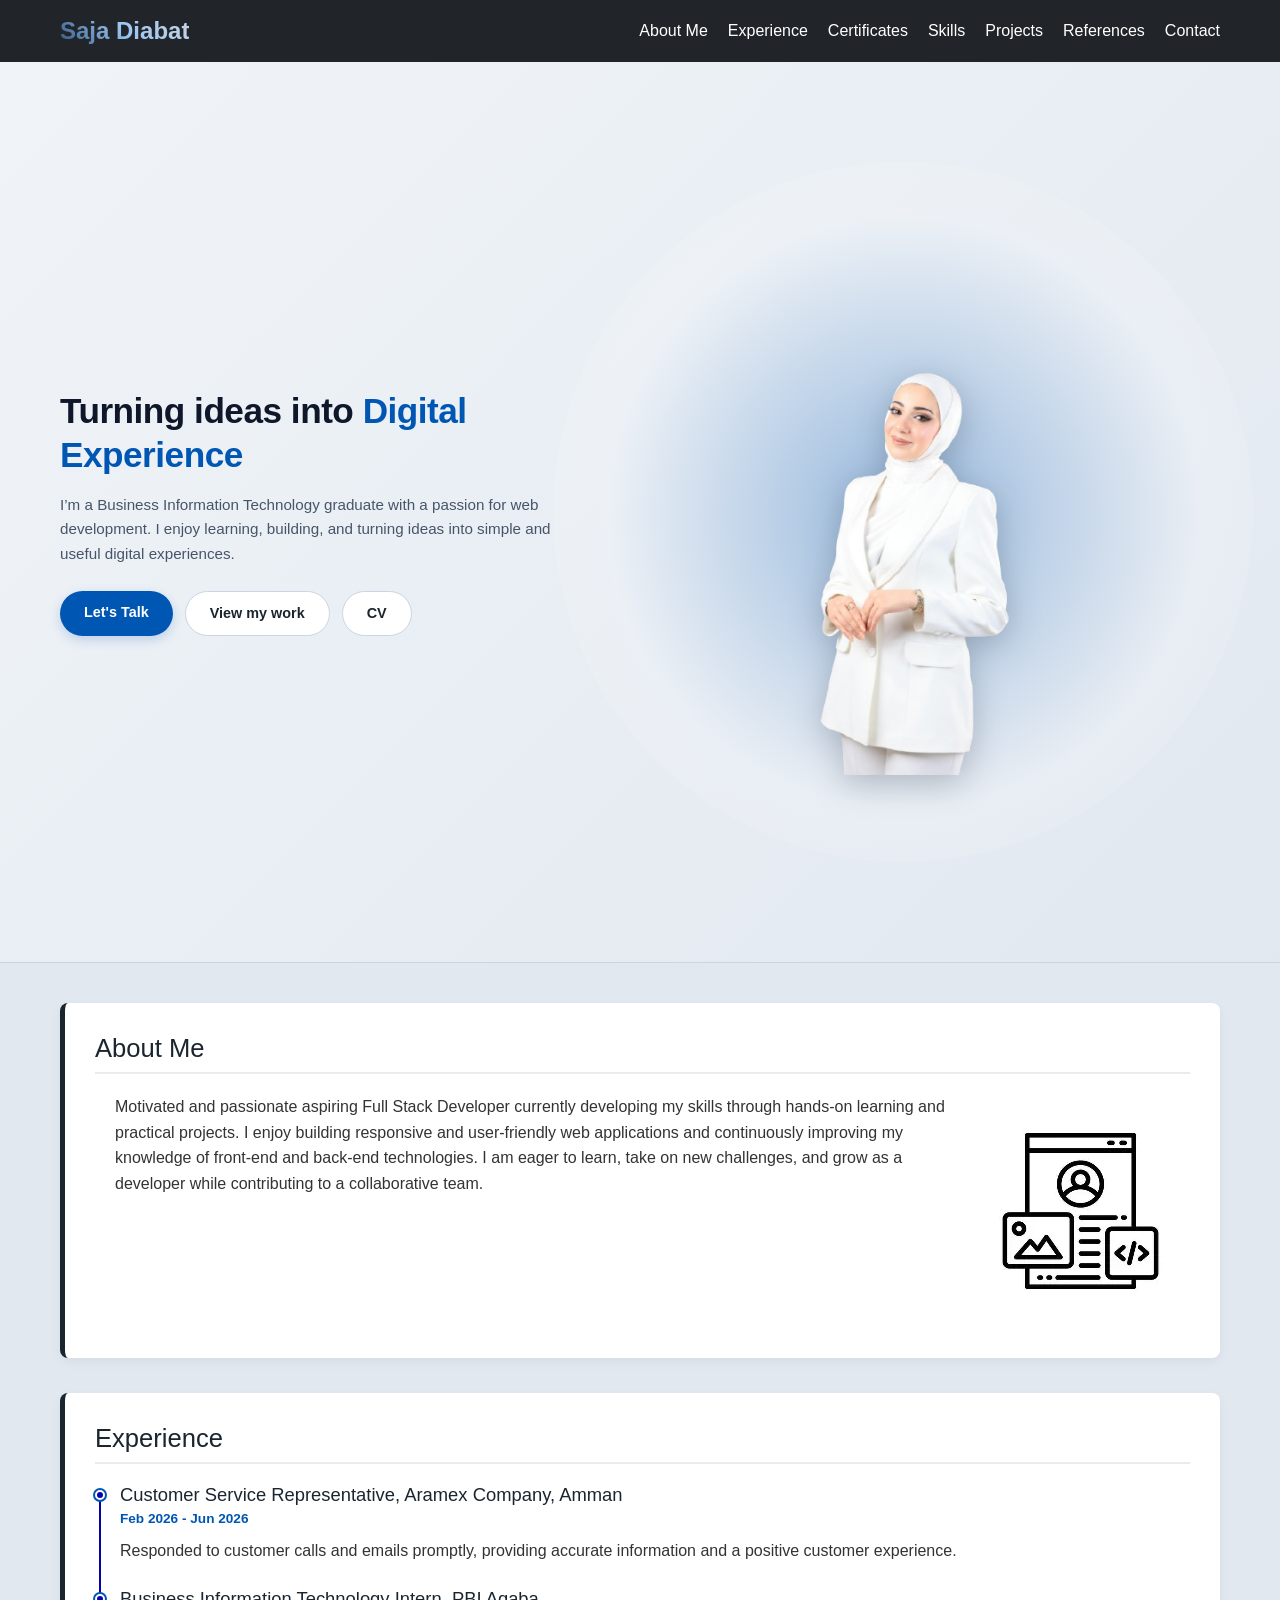
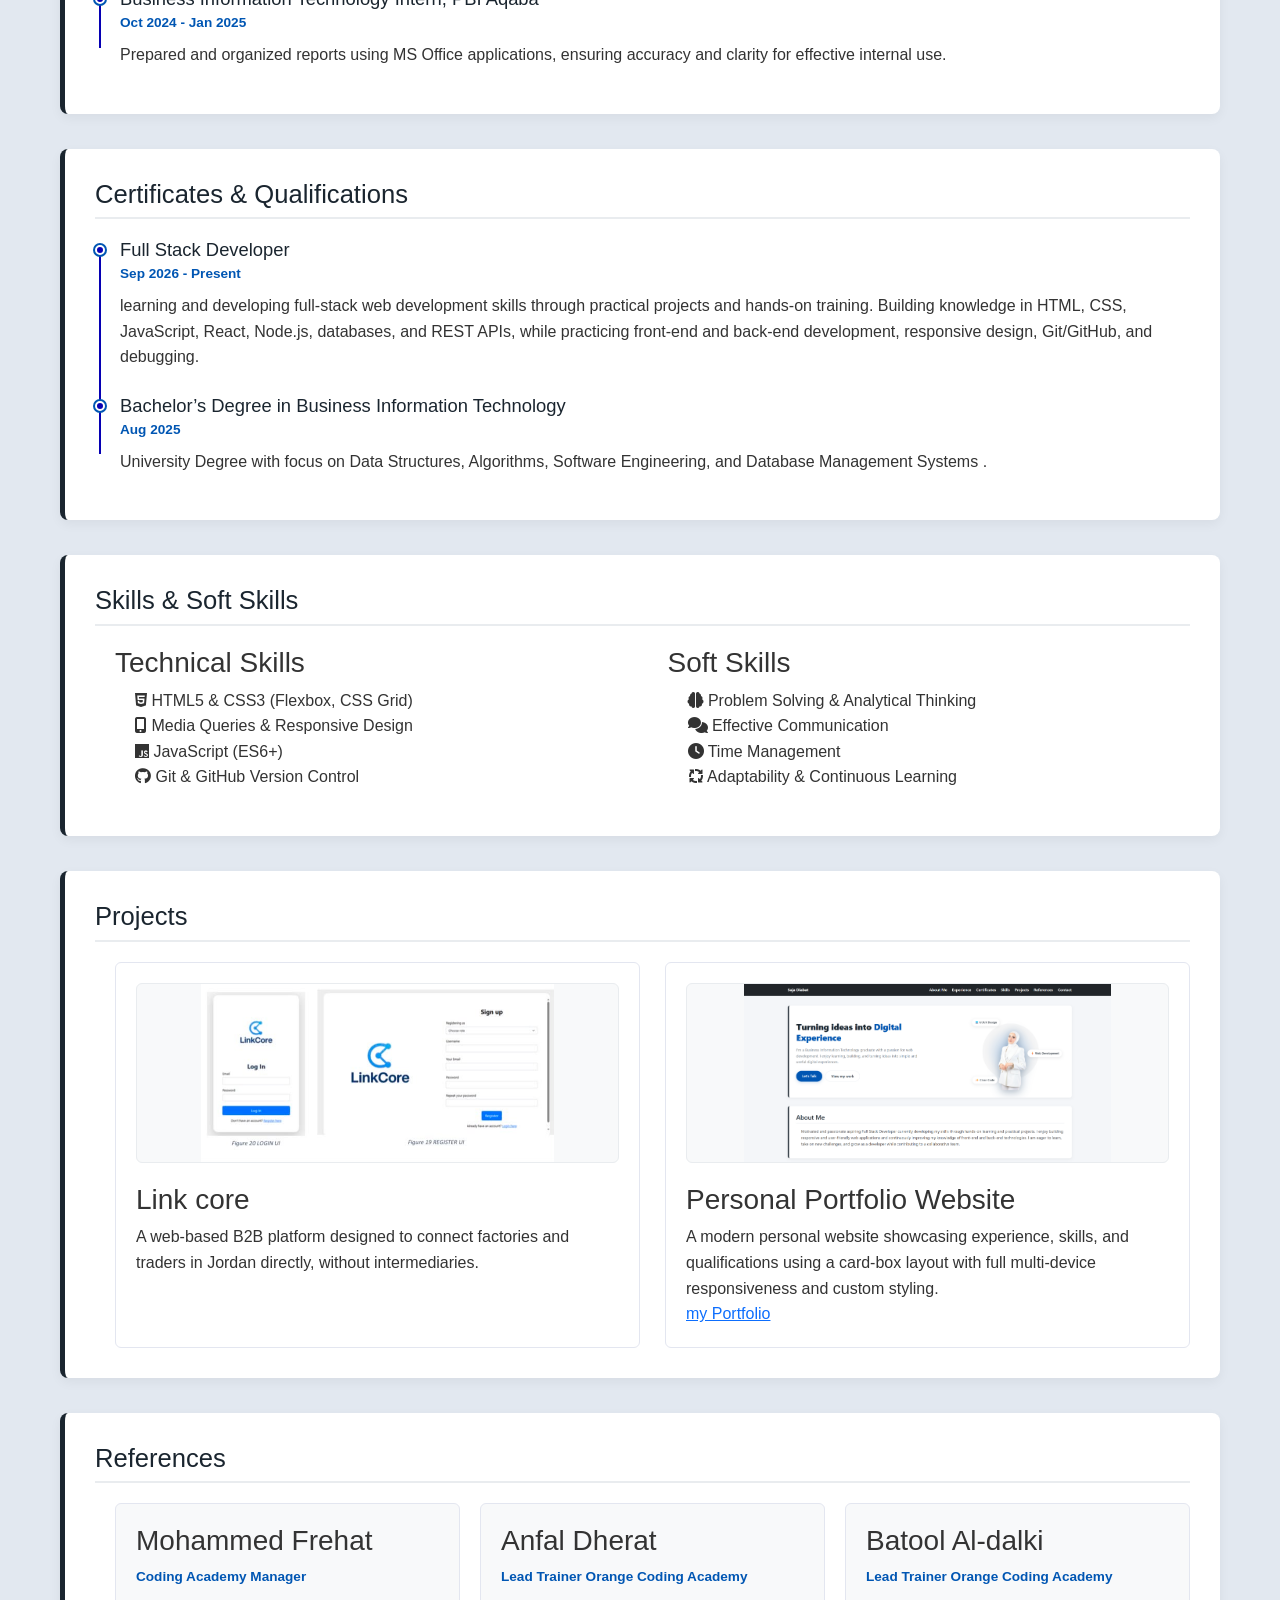
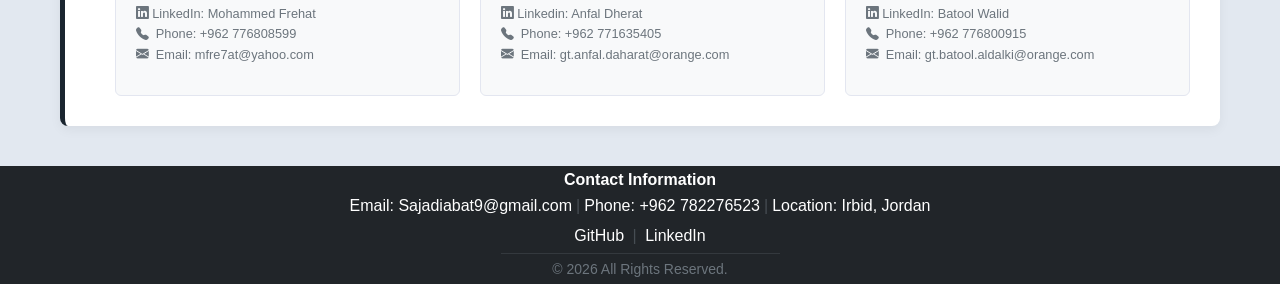
<file: index.html>
<!DOCTYPE html>
<html lang="en">

<head>
    <meta charset="UTF-8">
    <meta name="viewport" content="width=device-width, initial-scale=1.0">
    <title>Professional Portfolio</title>


    <link href="https://cdn.jsdelivr.net/npm/bootstrap@5.3.0/dist/css/bootstrap.min.css" rel="stylesheet">
    <link rel="stylesheet" href="https://cdnjs.cloudflare.com/ajax/libs/font-awesome/6.4.0/css/all.min.css">
    <link rel="stylesheet" href="https://cdn.jsdelivr.net/npm/bootstrap-icons@1.13.1/font/bootstrap-icons.min.css">

    <link rel="stylesheet" href="style.css">
</head>

<body>

    <!-- NAVBAR -->
    <nav class="custom-navbar bg-dark sticky-top">
        <div class="nav-container">
            <a class="navbar-brand d-flex align-items-center gap-2 fw-bold text-white" href="#">
                <span class="name">Saja Diabat</span>
            </a>

            <input type="checkbox" id="menu-toggle" class="menu-toggle-checkbox">

            <!-- burger -->
            <label for="menu-toggle" class="hamburger-icon">
                <span></span>
                <span></span>
                <span></span>
            </label>


            <div class="nav-links-wrapper">
                <ul class="custom-nav-links">
                    <li><a href="#about">About Me</a></li>
                    <li><a href="#experience">Experience</a></li>
                    <li><a href="#qualifications">Certificates</a></li>
                    <li><a href="#skills">Skills</a></li>
                    <li><a href="#projects">Projects</a></li>
                    <li><a href="#references">References</a></li>
                    <li><a href="#contact">Contact</a></li>
                </ul>
            </div>
        </div>
    </nav>


    <section id="hero" class="hero-full-width">
        <div class="hero-container">
            <div class="hero-wrapper">

                <div class="hero-text-content">
                    <h1 class="hero-main-title">
                        Turning ideas into <span class="highlight">Digital Experience</span>
                    </h1>
                    <p class="hero-description">
                        I’m a Business Information Technology graduate with a passion for web development.
                        I enjoy learning, building, and turning ideas into simple and useful digital experiences.
                    </p>
                    <div class="hero-btn-group">
                        <a href="#contact" class="btn-primary-pill">Let's Talk</a>
                        <a href="#projects" class="btn-outline-pill">View my work</a>
                        <a href="Saja.Diabat_CV2.pdf" target=blank class="btn-outline-pill">CV</a>
                    </div>
                </div>


                <div class="hero-visual-content">
                    <div class="glow-backdrop"></div>
                    <div class="hero-person-img">

                         <img src="images/saja-removebg-preview.png"
                                alt="Saja Diabat"> 

                    </div>

                </div>

            </div>
        </div>
    </section>



    <main class="main-container">

        <!--  ABOUT ME -->
        <section id="about" class="card-box">
            <h2 class="card-title">About Me</h2>
            <div class="card-content ACard">
                
                <div><p>Motivated and passionate aspiring Full Stack Developer currently developing my
                    skills through hands-on learning and practical projects. I enjoy building responsive
                    and user-friendly web applications and continuously improving my knowledge of front-end
                    and back-end technologies. I am eager to learn, take on new challenges, and grow as a developer
                    while contributing to a collaborative team.
                </p></div>
                <div > 
                    <img src="images/code.webp">
                </div>
            </div>
        </section>


        <!--  EXPERIENCE -->
        <section id="experience" class="card-box">
            <h2 class="card-title">Experience</h2>
            <div class="card-content">


                <div class="item">
                    <h3>Customer Service Representative, Aramex Company, Amman</h3>
                    <span class="date">Feb 2026 - Jun 2026</span>
                    <p> Responded to customer calls and emails promptly, providing accurate information and a positive
                        customer experience.</p>
                </div>


                <div class="item">
                    <h3>Business Information Technology Intern, PBI Aqaba</h3>
                    <span class="date"> Oct 2024 - Jan 2025</span>
                    <p>Prepared and organized reports using MS Office applications, ensuring accuracy and clarity for
                        effective internal use.</p>
                </div>
        </section>


        <!--CERTIFICATES -->
        <section id="qualifications" class="card-box">
            <h2 class="card-title">Certificates & Qualifications</h2>
            <div class="card-content">


                <div class="item">
                    <h3>Full Stack Developer</h3>
                    <span class="date">Sep 2026 - Present</span>
                    <p>learning and developing full-stack web development skills through practical projects and hands-on
                        training. Building knowledge in HTML, CSS, JavaScript, React, Node.js, databases, and REST APIs,
                        while practicing front-end and back-end development, responsive design, Git/GitHub, and
                        debugging.</p>
                    </p>
                </div>


                <div class="item">
                    <h3>Bachelor’s Degree in Business Information Technology </h3>
                    <span class="date">Aug 2025</span>
                    <p> University Degree with focus on Data Structures, Algorithms, Software Engineering, and Database
                        Management Systems .</p>
                </div>

            </div>
        </section>
        <!-- SKILLS  -->

        <section id="skills" class="card-box">
            <h2 class="card-title">Skills & Soft Skills</h2>
            <div class="card-content skills-grid">
                <div class="skills-category">
                    <h3>Technical Skills</h3>
                    <ul>
                        <li><i class="fa-brands fa-html5"></i> HTML5 & CSS3 (Flexbox, CSS Grid)</li>
                        <li><i class="fa-solid fa-mobile-screen-button"></i> Media Queries & Responsive Design</li>
                        <li><i class="fa-brands fa-js"></i> JavaScript (ES6+)</li>
                        <li><i class="fa-brands fa-github"></i> Git & GitHub Version Control</li>
                    </ul>
                </div>
                <div class="skills-category">
                    <h3>Soft Skills</h3>
                    <ul>
                        <li><i class="fa-solid fa-brain"></i> Problem Solving & Analytical Thinking</li>
                        <li><i class="fa-solid fa-comments"></i> Effective Communication</li>
                        <li><i class="fa-solid fa-clock"></i> Time Management</li>
                        <li><i class="fa-solid fa-arrows-spin"></i> Adaptability & Continuous Learning</li>
                    </ul>
                </div>
            </div>
        </section>

        <!-- PROJECTS  -->
        <section id="projects" class="card-box">
            <h2 class="card-title">Projects</h2>
            <div class="card-content PCard">


                <div class="item">
                    <div class="project-img-wrapper">
                        <img src="images/gradproject.jpeg" alt="E-Commerce Platform" class="project-img">
                    </div>
                    <div class="project-info">
                        <h3>Link core</h3>
                        <p>A web-based B2B platform designed to connect factories and traders in Jordan directly,
                            without intermediaries.</p>
                    </div>
                </div>


                <div class="item">
                    <div class="project-img-wrapper">
                        <img src="images/portfolioscreen.png" alt="Personal Portfolio" class="project-img">
                    </div>
                    <div class="project-info">
                        <h3>Personal Portfolio Website</h3>
                        <p>A modern personal website showcasing experience, skills, and qualifications using a card-box
                            layout with full multi-device responsiveness and custom styling.</p>
                        <a href="https://github.com/sajadiabat9-ui/project1.git">my Portfolio</a>
                    </div>
                </div>




            </div>
        </section>


        <!--  REFERENCES -->
        <section id="references" class="card-box">
            <h2 class="card-title">References</h2>
            <div class="card-content references-grid">


                <div class="reference-card">
                    <h3>Mohammed Frehat</h3>
                    <p class="ref-title">Coding Academy Manager</p>
                    <p class="ref-contact"><i class="bi bi-linkedin"></i>LinkedIn: Mohammed Frehat<br>
                        <i class="bi bi-telephone-fill"></i> Phone: +962 776808599<br>
                        <i class="bi bi-envelope-fill"></i> Email: mfre7at@yahoo.com
                    </p>

                </div>


                <div class="reference-card">
                    <h3>Anfal Dherat</h3>
                    <p class="ref-title">Lead Trainer Orange Coding Academy</p>
                    <p class="ref-contact"><i class="bi bi-linkedin"></i>Linkedin: Anfal Dherat <br>
                        <i class="bi bi-telephone-fill"></i> Phone: +962 771635405<br>
                        <i class="bi bi-envelope-fill"></i> Email: gt.anfal.daharat@orange.com
                    </p>

                </div>


                <div class="reference-card">
                    <h3>Batool Al-dalki </h3>
                    <p class="ref-title">Lead Trainer Orange Coding Academy</p>
                    <p class="ref-contact"><i class="bi bi-linkedin"></i>LinkedIn: Batool Walid<br>
                        <i class="bi bi-telephone-fill"></i> Phone: +962 776800915<br>
                        <i class="bi bi-envelope-fill"></i> Email: gt.batool.aldalki@orange.com
                    </p>
                </div>

            </div>
        </section>

    </main>

    <!--  FOOTER -->
    <footer id="contact" class="bg-dark text-white text-center py-1 custom-compact-footer">
        <div class="container">

            <h6 class="mb-1 fw-bold style-title">Contact Information</h6>
            <div class="d-flex justify-content-center align-items-center flex-wrap gap-1 mb-1 contact-text">
                <span>Email: Sajadiabat9@gmail.com</span>
                <span class="text-secondary opacity-50">|</span>
                <span>Phone: +962 782276523</span>
                <span class="text-secondary opacity-50">|</span>
                <span>Location: Irbid, Jordan</span>
            </div>


            <div class="footer-links mb-1 contact-text">
                <a href="https://github.com/sajadiabat9-ui" target="_blank"
                    class="text-white text-decoration-none mx-1">GitHub</a>
                <span class="text-secondary opacity-50">|</span>
                <a href="https://www.linkedin.com/in/saja-diabat-585943380/" target="_blank"
                    class="text-white text-decoration-none mx-1">LinkedIn</a>
            </div>

            <hr class="my-1 border-secondary w-25 mx-auto opacity-25">
            <small class="text-secondary d-block copyright-text">&copy; 2026 All Rights Reserved.</small>
        </div>
    </footer>

</body>

</html>
</file>
<file: style.css>
* {
    margin: 0;
    padding: 0;
    box-sizing: border-box;
}

html {
    scroll-behavior: smooth;
}

body {
    font-family: 'Segoe UI', Tahoma, Geneva, Verdana, sans-serif;
    background-color: #e2e8f0;
    color: #333333;
    line-height: 1.6;
}

/* NAVBAR  */
.custom-navbar {
    width: 100%;
    padding: 12px 0;
}
.bi{
    padding-right: 0.2rem !important;
}
.name{
    font-size: 1.5rem;
    
    background: linear-gradient(45deg,#2b527c,#9bc5f3,#cbd5e1);
    -webkit-background-clip: text;
    -webkit-text-fill-color: transparent;
}

.ACard{
    display: flex;
}
.nav-container {
    max-width: 1200px;
    margin: 0 auto;
    padding: 0 20px;
    display: flex;
    justify-content: space-between;
    align-items: center;
    position: relative;
}

.menu-toggle-checkbox {
    display: none;
}

.hamburger-icon {
    display: none;
    flex-direction: column;
    justify-content: space-between;
    width: 30px;
    height: 21px;
    cursor: pointer;
}

.hamburger-icon span {
    display: block;
    height: 3px;
    width: 100%;
    background-color: #ffffff;
    border-radius: 3px;
}

.custom-nav-links {
    display: flex;
    list-style: none;
    gap: 20px;
    margin: 0;
    padding: 0;
}

.custom-nav-links a {
    color: #ffffff;
    text-decoration: none;
    font-weight: 500;
    transition: color 0.3s ease;
}

.custom-nav-links a:hover {
    color: #0056b3;
}

/* HERO SECTION */
.hero-full-width {
    width: 100%;
    background: linear-gradient(135deg, #f0f4f8 0%, #e2e8f0 100%);
    position: relative;
    overflow: hidden;
    border-bottom: 1px solid #cbd5e1;
    margin-bottom: 40px;
}

.hero-container {
    min-height: 100vh;
    max-width: 1200px;
    margin: 0 auto;
    padding: 0 20px;
    display: flex;
    align-items: center;
    justify-content: center;
}

.hero-wrapper {
    display: flex;
    flex-direction: row;
    align-items: center;
    justify-content: space-between;
    gap: 25px;
    width: 100%;
    flex-wrap: nowrap;
}

.hero-text-content {
    flex: 1 1 55%;
    max-width: 500px;
    z-index: 2;
    min-width: 0;
}

.hero-main-title {
    font-size: 2.2rem;
    font-weight: 800;
    color: #0f172a;
    line-height: 1.25;
    margin-bottom: 16px;
    letter-spacing: -0.5px;
}

.hero-main-title .highlight {
    color: #0056b3;
}

.hero-description {
    font-size: 0.95rem;
    color: #475569;
    line-height: 1.6;
    margin-bottom: 25px;
}

.hero-btn-group {
    display: flex;
    gap: 12px;
}

.btn-primary-pill {
    background-color: #0056b3;
    color: #ffffff;
    padding: 10px 24px;
    border-radius: 30px;
    text-decoration: none;
    font-weight: 600;
    font-size: 0.9rem;
    transition: all 0.3s ease;
    box-shadow: 0 4px 12px rgba(0, 86, 179, 0.2);
}

.btn-primary-pill:hover {
    background-color: #1a252f;
    transform: translateY(-2px);
    box-shadow: 0 6px 16px rgba(26, 37, 47, 0.25);
}

.btn-outline-pill {
    background-color: #ffffff;
    color: #1a252f;
    padding: 10px 24px;
    border-radius: 30px;
    border: 1.5px solid #cbd5e1;
    text-decoration: none;
    font-weight: 600;
    font-size: 0.9rem;
    transition: all 0.3s ease;
}

.btn-outline-pill:hover {
    border-color: #1a252f;
    background-color: #f8f9fa;
    transform: translateY(-2px);
}

.hero-visual-content {
    position: relative;
    display: flex;
    justify-content: center;
    align-items: center;
    width: 100%;
    max-width: 450px;
    margin: 0 auto;
}

.glow-backdrop {
    position: absolute;
    top: 50%;
    left: 50%;
    transform: translate(-50%, -50%);
    width: 550px;
    height: 550px;
    background: radial-gradient(circle, rgba(0, 86, 179, 0.35) 0%, rgba(255, 255, 255, 0.15) 60%, rgba(255, 255, 255, 0) 100%);
    border-radius: 50%;
    z-index: 1;
    pointer-events: none;
}

.hero-person-img {
    position: relative;
    z-index: 2;
    display: flex;
    justify-content: center;
    align-items: center;
    width: 100%;
}

.hero-person-img img {
    width: 100%;
    max-width: 320px;
    height: auto;
    display: block;
    object-fit: contain;
    filter: drop-shadow(0px 8px 16px rgba(26, 37, 47, 0.25));
    transition: filter 0.3s ease, transform 0.3s ease;
}

.hero-person-img:hover img {
    filter: drop-shadow(0px 12px 22px rgba(26, 37, 47, 0.35));
    transform: translateY(-5px) scale(1.02);
}

/*  MAIN CONTAINER */
.main-container {
    max-width: 1200px;
    margin: 40px auto;
    padding: 0 20px;
}

.card-box {
    background-color: #ffffff;
    border-radius: 8px;
    border-left: 5px solid #1a252f;
    box-shadow: 0 4px 12px rgba(0, 0, 0, 0.05);
    padding: 30px;
    margin-bottom: 35px;
    transition: transform 0.3s cubic-bezier(0.175, 0.885, 0.32, 1.275), box-shadow 0.3s ease;
}

.card-box:hover {
    transform: translateY(-8px) scale(1.015);
    box-shadow: 0 12px 24px rgba(0, 0, 0, 0.12);
    cursor: pointer;
}

.card-title {
    font-size: 1.6rem;
    color: #1a252f;
    margin-bottom: 20px;
    border-bottom: 2px solid #e9ecef;
    padding-bottom: 8px;
}

.card-content {
    position: relative;
    padding-left: 20px;
}

/* TIMELINE */
#experience .card-content,
#qualifications .card-content {
    position: relative;
    padding-left: 25px;
}

#experience .card-content::before,
#qualifications .card-content::before {
    content: '';
    position: absolute;
    top: 8px;
    bottom: 20px;
    left: 4px;
    width: 2px;
    background-color: #0600b3;
}

#experience .item,
#qualifications .item {
    position: relative;
    margin-bottom: 25px;
}

#experience .item:last-child,
#qualifications .item:last-child {
    margin-bottom: 0;
}

#experience .item::before,
#qualifications .item::before {
    content: '';
    position: absolute;
    left: -25px;
    top: 6px;
    width: 10px;
    height: 10px;
    border-radius: 50%;
    background-color: #0900b3;
    border: 2px solid #ffffff;
    box-shadow: 0 0 0 2px #0056b3;
    z-index: 1;
}

#experience .item h3,
#qualifications .item h3 {
    font-size: 1.15rem;
    color: #1a252f;
    margin-bottom: 2px;
}

#experience .item .date,
#qualifications .item .date {
    display: block;
    font-size: 0.85rem;
    font-weight: 600;
    color: #0056b3;
    margin-bottom: 8px;
}

/*  SKILLS SECTION */
.skills-grid {
    display: flex;
    gap: 30px;
}

.skills-category { 
    flex: 1;
}

.skills-category ul {
    list-style: none ;
    padding-left: 20px;
}

/* PROJECTS SECTION */


/*  #projects .item {
    display: flex;
    flex-direction: row;
    align-items: flex-start;
    gap: 12px;
    border-bottom: 1px solid #0c0c0c;
    padding-bottom: 30px;
    margin-bottom: 30px;
} */

.PCard{
    display: grid;
    grid-template-columns: repeat(2,1fr);
}
#projects .item {
    display: flex;
    flex-direction: column;
    gap: 20px;
    border: 1px solid #e3e6f0;
    border-radius: 6px;
    padding: 20px;
}


.project-img-wrapper{ 
     width: 100%;
    height: 140px;
    border-radius: 6px;
    overflow: hidden;
    background-color: #f8f9fa;
    border: 1px solid #e9ecef;
    display: flex;
    align-items: center;
    justify-content: center;
}

    
.project-img {
    width: 100%;
    height: 100%;
    object-fit: contain;
    display: block;
    transition: transform 0.4s cubic-bezier(0.175, 0.885, 0.32, 1.275);
}

#projects .item:hover .project-img {
    transform: translateY(-6px) scale(1.08);
}

.project-info {
    flex: 1;
    text-align: left;
}

.project-info h3 {
    margin-top: 0;
    margin-bottom: 8px;
}

.project-info p {
    margin: 0;
}

/* REFERENCES SECTION */
.references-grid {
    display: grid;
    grid-template-columns: repeat(3, 1fr);
    gap: 20px;
}

.reference-card {
    background-color: #f8f9fa;
    border: 1px solid #e3e6f0;
    border-radius: 6px;
    padding: 20px;
}

.ref-title {
    font-size: 0.85rem;
    color: #0056b3;
    font-weight: 600;
}

.ref-contact {
    font-size: 0.8rem;
    color: #6c757d;
    margin-bottom: 10px;
}

/*MEDIA QUERIES */

/* size 1 */
@media (min-width: 1280px) {
    .main-container {
        max-width: 1200px;
    }

    /* تعديل البروجكت للشاشات الكبيرة */
    .PCard {
        grid-template-columns: repeat(2, 1fr);
        gap: 25px;
    }

    #projects .item {
        gap: 20px;
    }

    .project-img-wrapper {
        width: 100%;
        height: 180px;
    }

    .glow-backdrop {
        width: 700px;
        height: 700px;
    }

    .hero-person-img img {
        max-width: 350px;
    }
}

/* size 2 */
@media (min-width: 481px) and (max-width: 768px) {
    .main-container {
        padding: 0 15px;
    }

    .hamburger-icon {
        display: flex;
    }

    .nav-links-wrapper {
        display: none;
        position: absolute;
        top: 100%;
        left: 0;
        width: 100%;
        background-color: #212529;
        padding: 20px;
        box-shadow: 0 4px 8px rgba(0, 0, 0, 0.2);
    }

    .custom-nav-links {
        flex-direction: column;
        align-items: center;
        gap: 15px;
    }

    .menu-toggle-checkbox:checked ~ .nav-links-wrapper {
        display: block;
    }

    .skills-grid {
        gap: 15px;
    }

    /* تعديل البروجكت للشاشات المتوسطة (عمود واحد) */
    .PCard {
        grid-template-columns: 1fr;
        gap: 20px;
    }

    #projects .item {
        flex-direction: column;
        align-items: stretch;
        gap: 15px;
    }

    .project-img-wrapper {
        width: 100%;
        flex: none;
        max-width: 100%;
        height: 180px;
    }

    .references-grid {
        grid-template-columns: repeat(2, 1fr);
    }

    /* Hero Section  */
    .hero-wrapper {
        flex-direction: column-reverse;
        text-align: center;
        gap: 25px;
    }

    .hero-text-content {
        max-width: 100%;
    }

    .hero-main-title {
        font-size: 1.8rem;
    }

    .hero-btn-group {
        justify-content: center;
    }

    .glow-backdrop {
        width: 380px;
        height: 380px;
    }

    .hero-person-img img {
        max-width: 240px;
    }
}

/* size 3 */
@media (max-width: 480px) {
    .main-container {
        margin: 20px auto;
        padding: 0 10px;
    }

    .hamburger-icon {
        display: flex;
    }

    .nav-links-wrapper {
        display: none;
        position: absolute;
        top: 100%;
        left: 0;
        width: 100%;
        background-color: #212529;
        padding: 15px;
        box-shadow: 0 4px 8px rgba(0, 0, 0, 0.2);
    }

    .custom-nav-links {
        flex-direction: column;
        align-items: center;
        gap: 12px;
    }

    .menu-toggle-checkbox:checked ~ .nav-links-wrapper {
        display: block;
    }

    .card-box {
        padding: 15px;
    }

    .card-title {
        font-size: 1.25rem;
    }

    .skills-grid {
        flex-direction: column;
        gap: 10px;
    }

    .skills-category ul {
        padding-left: 15px;
    }

    .skills-category li {
        font-size: 0.85rem;
    }

    /*project*/
    .PCard {
        grid-template-columns: 1fr;
        gap: 15px;
    }

   

    .project-img-wrapper {
        width: 100%;
        flex: none;
        max-width: 100%;
        height: 140px;
    }

    .references-grid {
        grid-template-columns: 1fr;
        gap: 10px;
    }

    /* Hero Section */
    .hero-wrapper {
        flex-direction: column-reverse;
        text-align: center;
        gap: 20px;
    }

    .hero-text-content {
        max-width: 100%;
    }

    .hero-main-title {
        font-size: 1.5rem;
    }

    .hero-btn-group {
        justify-content: center;
        flex-wrap: wrap;
    }

    .glow-backdrop {
        width: 280px;
        height: 280px;
    }

    .hero-person-img img {
        max-width: 190px;
    }
}
</file>
